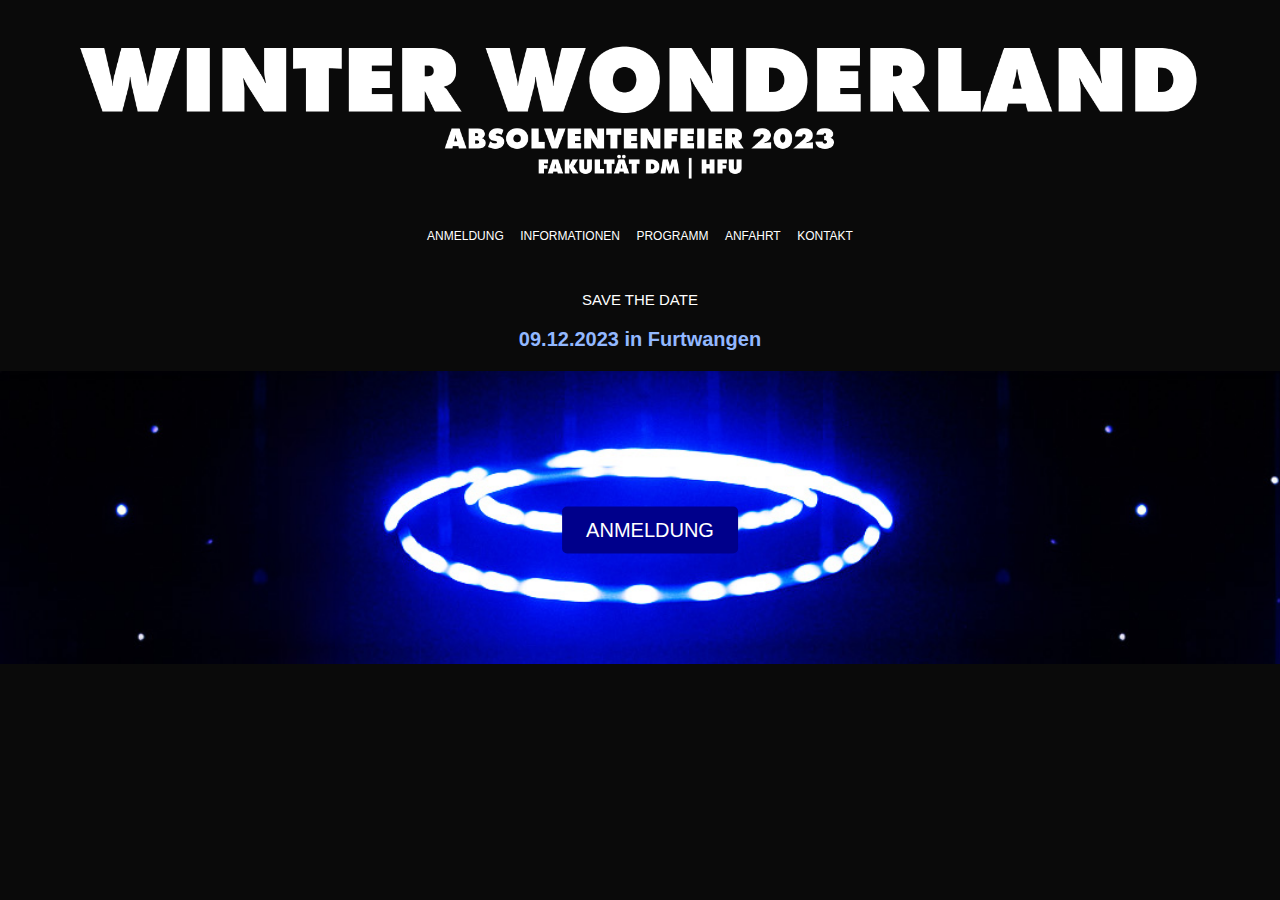
<file: index.html>
<!DOCTYPE html>
<html>
  <head>
    <meta charset="utf-8">
    <title>ABSOLVENTENFEIER Fakultät DM 2023</title>
    <link rel="stylesheet" href="./css/index.css">
  </head>
  <body>
    <header>
      <img class="logo" src="./img/logo_winterland.png" alt="">
      <div class="dropdown">
          <div class="menu">
            <a href="./html/registration.html">ANMELDUNG</a>
            <a href="./html/information.html">INFORMATIONEN</a>
            <a href="./html/program.html">PROGRAMM</a>
            <a href="./html/directions.html">ANFAHRT</a>
            <a href="./html/contact.html">KONTAKT</a>
          </div>
        </div>
    </header>
    <main>
      <p class="savethedate1">
        SAVE THE DATE
      </p>
      <p class="savethedate2">
        <b>09.12.2023 in Furtwangen</b> 
      </p>
        <div class="container">
            <img src="img/Titelbild.jpg" alt="Snow">
            <a class="btn" href="./html/registration.html">ANMELDUNG</a>
          </div>
    </main>
  </body>
</html>
</file>
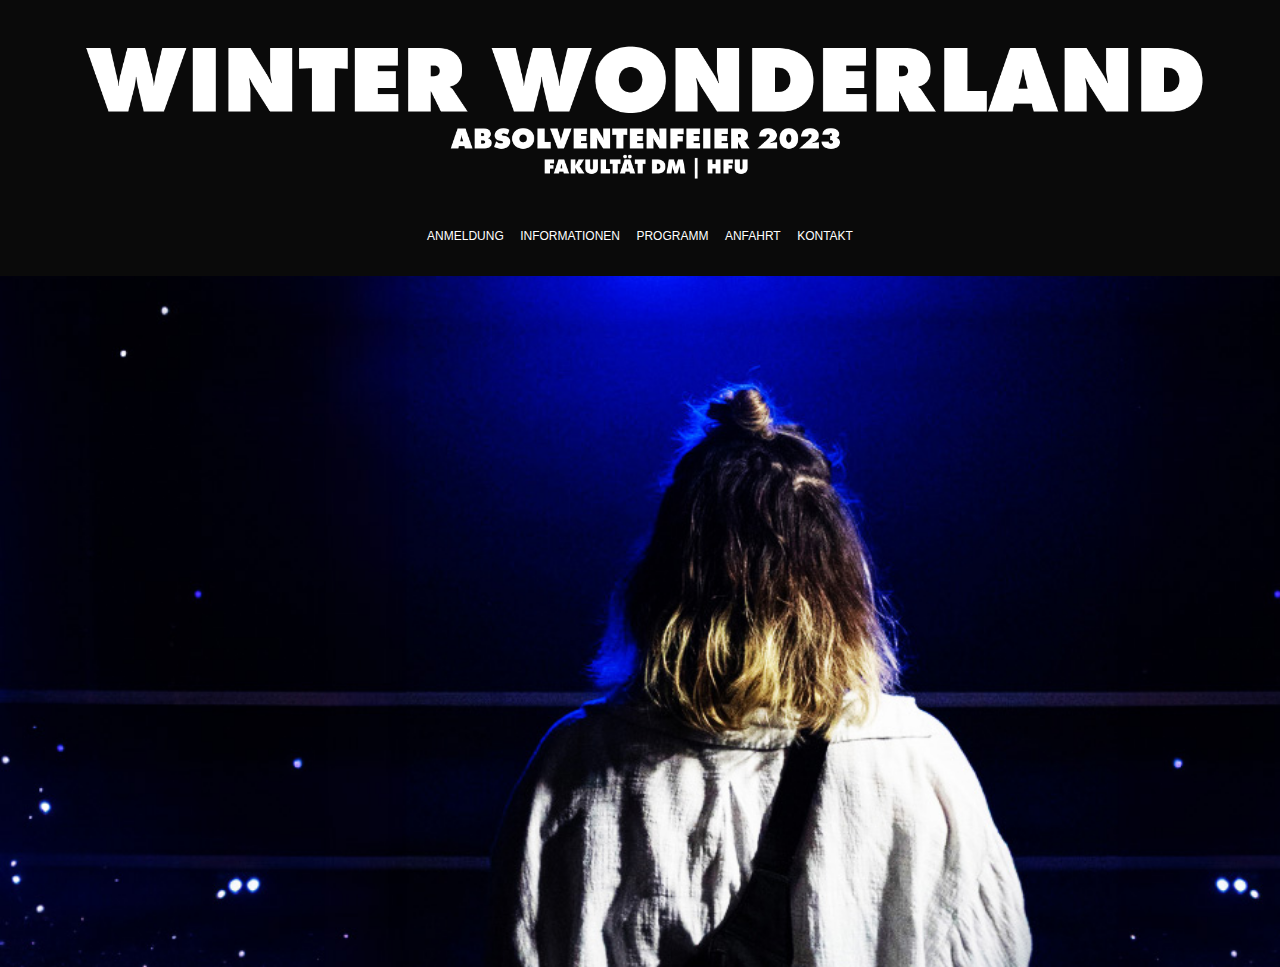
<file: html/registration.html>
<!DOCTYPE html>
<html>
  <head>
    <meta charset="utf-8">
    <title></title>
    <link rel="stylesheet" href="../css/registration.css">
  </head>
  <body>
      <header>
        <a href="../index.html"><img class="logo" src="../img/logo_winterland.png" alt=""></a>
          <div class="dropdown">
              <div class="menu">
                  <a href="./html/registration.html">ANMELDUNG</a>
                  <a href="./html/information.html">INFORMATIONEN</a>
                  <a href="./html/program.html">PROGRAMM</a>
                  <a href="./html/directions.html">ANFAHRT</a>
                  <a href="./html/contact.html">KONTAKT</a>
              </div>
          </div>
        </header>
    <main>
      <div style="text-align: center">
          <iframe src="https://docs.google.com/forms/d/e/1FAIpQLSfc9AaiWjc6YpnDNUO27_mo8X-GunT9nooOc7Yk7fxJZWWlNA/viewform?embedded=true" width="640" height="687" frameborder="0" marginheight="0" marginwidth="0">Wird geladen…</iframe>
    </main>
    </main>
  </body>
</html>
</file>
<file: css/index.css>
/* Allgemeine Stilregeln */
body {
  font-family: Arial, sans-serif;
  margin: 0;
  padding: 0;
  color: white;
  background-color:rgb(10, 10, 10);
}

p {
text-align: center;
font-size: 15px;
}

p.savethedate1 {
font-size: 15px;
}

p.savethedate2 {
font-size: 20px;
color: rgb(146, 184, 255);
}

    /* Container needed to position the button. Adjust the width as needed */
.container {
  position: relative;
  width: 100%;
}

/* Make the image responsive */
.container img {
  width: 100%;
  height: auto;
}

/* Style the button and place it in the middle of the container/image */
.container .btn {
  position: absolute;
  top: 50%;
  left: 50%;
  transform: translate(-50%, -50%);
  -ms-transform: translate(-50%, -50%);
  background-color: darkblue;
  color: white;
  font-size: 20px;
  padding: 12px 24px;
  border: none;
  cursor: pointer;
  border-radius: 5px;
}

.container .btn:hover {
  background-color:black;
}


    /* Header-Stil */
    header {
      background-color:rgb(10, 10, 10);
      color: #fff;
      padding: 2em;
      text-align: center;
    }

    header h1 {
      margin: 0;
    }
    
    a {
      font-size: 12px;
      color: white;
      text-decoration: none;
      margin: 0.5em;
    }

    a:hover{
      color: cornflowerblue;
    }

    .menu { 
      float: center;
    }

    img.titelimg {
      width: 100%;
      height: auto;
    }

    .logo {
      width:100%;
      height: auto;
    }

    footer {
      padding: 2em;
    }

    .footertxt {
      text-align: center;
      color: white;
      font-size: 10px
    }
</file>
<file: css/registration.css>
/* Allgemeine Stilregeln */
body {
  font-family: Arial, sans-serif;
  margin: 0;
  padding: 0;
  color: white;
  background-color:rgb(10, 10, 10);
  background-image: url(../img/Hintergrund2.jpg);
  background-size: cover;
  background-repeat: no-repeat;
}

p {
text-align: center;
font-size: 15px;
}

p.savethedate1 {
font-size: 15px;
}

p.savethedate2 {
font-size: 20px;
color: rgb(146, 184, 255);
}

    /* Container needed to position the button. Adjust the width as needed */
.container {
  position: relative;
  width: 100%;
}

/* Make the image responsive */
.container img {
  width: 100%;
  height: auto;
}

/* Style the button and place it in the middle of the container/image */
.container .btn {
  position: absolute;
  top: 50%;
  left: 50%;
  transform: translate(-50%, -50%);
  -ms-transform: translate(-50%, -50%);
  background-color: darkblue;
  color: white;
  font-size: 20px;
  padding: 12px 24px;
  border: none;
  cursor: pointer;
  border-radius: 5px;
}

.container .btn:hover {
  background-color:black;
}


    /* Header-Stil */
    header {
      background-color:rgb(10, 10, 10);
      color: #fff;
      padding: 2em;
      text-align: center;
    }

    header h1 {
      margin: 0;
    }
    
    a {
      font-size: 12px;
      color: white;
      text-decoration: none;
      margin: 0.5em;
    }

    a:hover{
      color: cornflowerblue;
    }

    .menu { 
      float: center;
    }

    img.titelimg {
      width: 100%;
      height: 100%;
    }

    .logo {
      width: 100%;
      height: auto;
    }

    footer {
      padding: 2em;
    }

    .footertxt {
      text-align: center;
      color: white;
      font-size: 10px
    }
</file>
